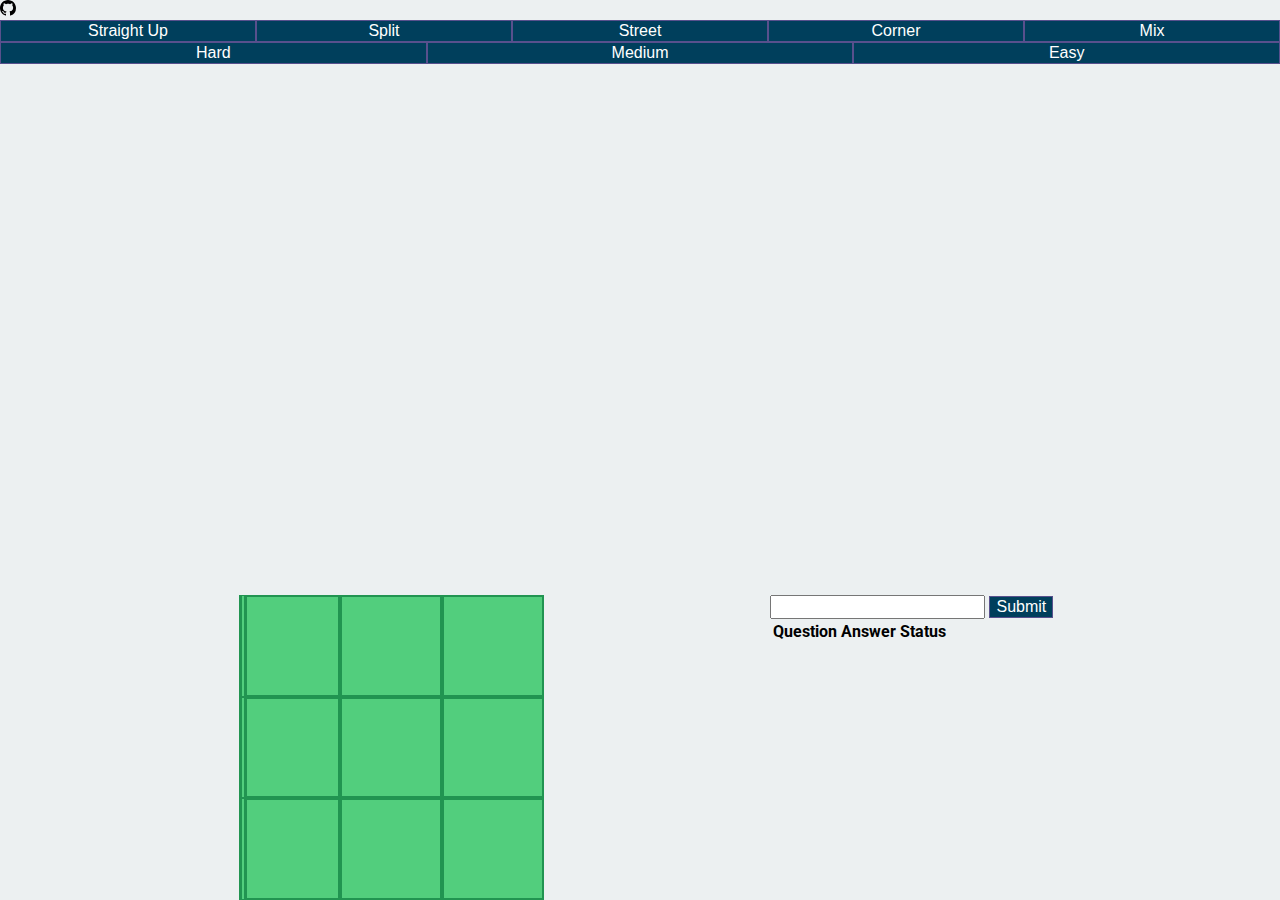
<file: index.html>
<!DOCTYPE html>
<html lang="en">

<head>
    <meta charset="UTF-8">
    <title>Roulette Trainer | Payout Tester</title>
    <meta name="viewport" content="width=device-width, initial-scale=1">
    <meta name="description" content="Configurable roulette trainer with 
    payout testing. Free online application to practice and test croupier knowledge
    of roulette payouts.">
    <link rel="stylesheet" type="text/css" href="style.css" />
    <meta name=”robots” content="index, follow">
    <script type="module" defer src="roulette.js"></script>
    <link href="https://fonts.googleapis.com/css2?family=Roboto" rel="stylesheet">
    <link rel="icon" type="image/png" href="../favicon.png">
</head>

<body>
    <div class="github-badge">
        <a href="https://github.com/Denyol/roulette-trainer" title="Find me on GitHub!">
            <svg width="16" height="16" viewbox="0 0 16 16">
                <path fill-rule="evenodd"
                    d="M8 0C3.58 0 0 3.58 0 8c0 3.54 2.29 6.53 5.47
                7.59.4.07.55-.17.55-.38 0-.19-.01-.82-.01-1.49-2.01.37-2.53-.49-2.69-.94-.09-.23-.48-.94-.82-1.13-.28-.15-.68-.52-.01-.53.63-.01
                1.08.58 1.23.82.72 1.21 1.87.87 2.33.66.07-.52.28-.87.51-1.07-1.78-.2-3.64-.89-3.64-3.95 0-.87.31-1.59.82-2.15-.08-.2-.36-1.02.08-2.12
                0 0 .67-.21 2.2.82.64-.18 1.32-.27 2-.27.68 0 1.36.09 2 .27 1.53-1.04 2.2-.82 2.2-.82.44 1.1.16 1.92.08 2.12.51.56.82 1.27.82 2.15 0
                3.07-1.87 3.75-3.65 3.95.29.25.54.73.54 1.48 0 1.07-.01 1.93-.01 2.2 0 .21.15.46.55.38A8.013 8.013 0 0016 8c0-4.42-3.58-8-8-8z">
                </path>
            </svg>
        </a>
    </div>
    <div>
        <div class="button-box">
            <button id="straight">Straight Up</button>
            <button id="split">Split</button>
            <button id="street">Street</button>
            <button id="corner">Corner</button>
            <button id="mix">Mix</button>
        </div>
        <div class="button-box">
            <button id="hard">Hard</button>
            <button id="med">Medium</button>
            <button id="easy">Easy</button>
        </div>
    </div>
    <div id="game-area">
        <div id="board-grid">
            <div class="cell track" id="c1"></div>
            <div class="cell" id="c2"></div>
            <div class="cell" id="c3"></div>
            <div class="cell track" id="c4"></div>
            <div id="c5" class="cell"></div>
            <div class="cell" id="c6"></div>
            <div class="cell track" id="c7"></div>
            <div class="cell" id="c8"></div>
            <div class="cell" id="c9"></div>
        </div>
        <div id="input-results">
            <form>
                <input type="number" step="1" id="answer">
                <input type="submit" id="submit"></button>
            </form>
            <div id="results-div">
                <table>
                    <tr>
                        <th>Question</th>
                        <th>Answer</th>
                        <th>Status</th>
                    </tr>
                </table>
            </div>
        </div>
    </div>
</body>
<script async src="https://www.googletagmanager.com/gtag/js?id=G-CGWLP00CG7"></script>

</html>
</file>
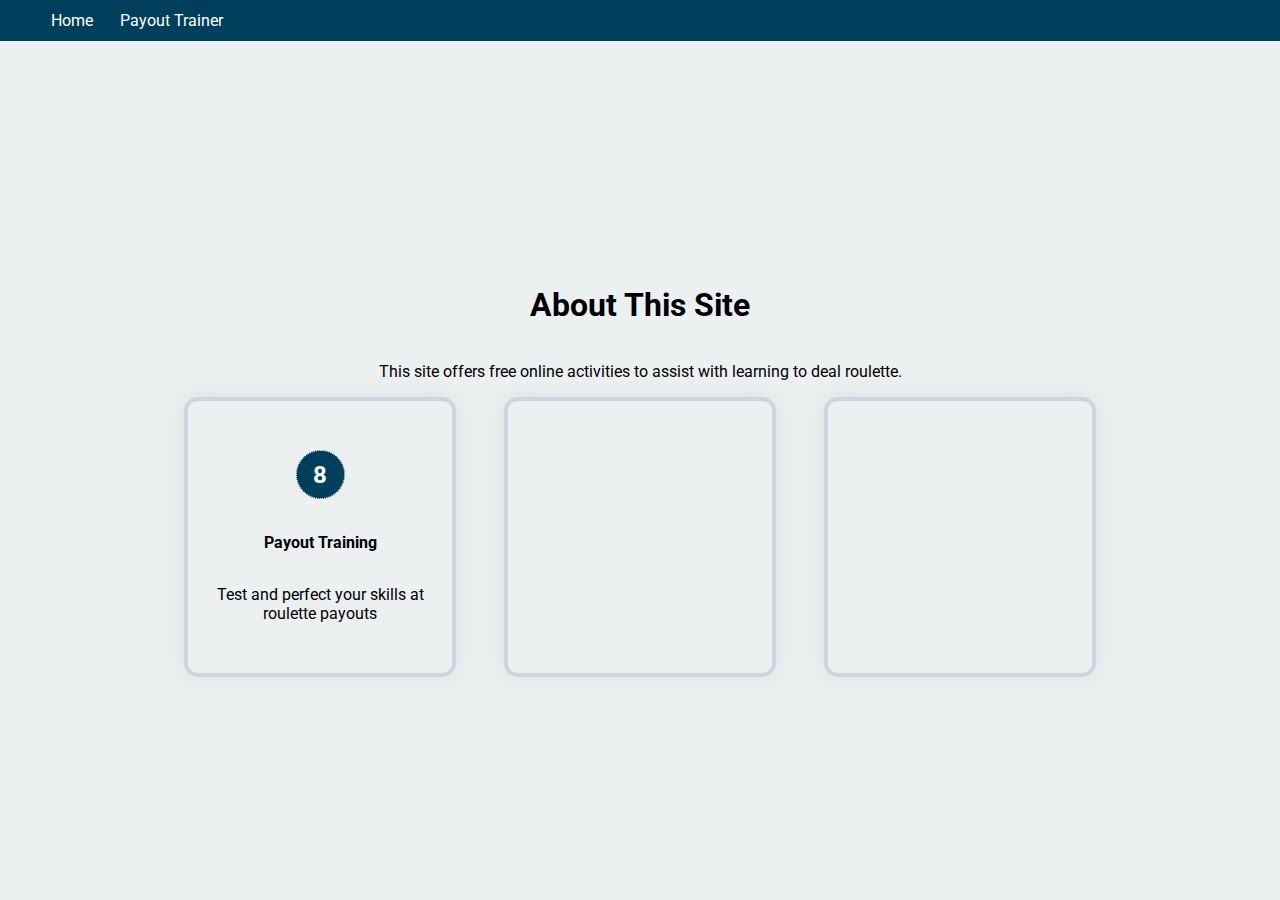
<file: home.html>
<!DOCTYPE html>
<html lang="en">

<head>
    <meta charset="UTF-8">
    <meta name="viewport" content="width=device-width, initial-scale=1.0">
    <title>Roulette Trainer | About</title>
    <link rel="stylesheet" type="text/css" href="style.css" />
    <link rel="stylesheet" type="text/css" href="home.css" />
    <meta name=”robots” content="index, follow">
    <link href="https://fonts.googleapis.com/css2?family=Roboto" rel="stylesheet">
    <link rel="icon" type="image/png" href="../favicon.png">
    <!-- Google tag (gtag.js) -->
    <script async src="https://www.googletagmanager.com/gtag/js?id=G-CGWLP00CG7"></script>
    <script>
        window.dataLayer = window.dataLayer || [];
        function gtag() { dataLayer.push(arguments); }
        gtag('js', new Date());
        gtag('config', 'G-CGWLP00CG7');
    </script>
</head>

<body>
    <nav>
        <ul>
            <li><a class="nav-link" href="#">Home</a></li>
            <li><a class="nav-link" href="../index.html">Payout Trainer</a></li>
        </ul>
    </nav>

    <div id="about">
        <h1>About This Site</h1>
        <p>This site offers free online activities to assist with learning to deal roulette.</p>
        <div id="modes-container">
            <div id="mode-item">
                <a class="mode-link" href="../index.html"></a>
                <div id="chip">8</div>
                <h4>Payout Training</h4>
                <p>Test and perfect your skills at roulette payouts</p>
            </div>
            <div id="mode-item"></div>
            <div id="mode-item"></div>
        </div>
    </div>
</body>

</html>
</file>
<file: style.css>
html {
    background-color: var(--bg-light);
    font-family: 'Roboto', Arial, Helvetica, sans-serif;
    height: 100%;
}

:root {
    --primary: #003f5c;
    --secondary: #58508d;
    --bg-light: #ecf0f1;
}

nav {
    width: 100%;
    background: var(--primary);
}

body,
nav ul {
    margin: 0;
}

body {
    height: 100%;
    display: grid;
    grid-template-rows: min-content 1fr;
}

nav ul li {
    display: inline-block;
    color: white;
    list-style-type: none;
    padding: 0.7rem;
}

.nav-link {
    color: white;
    text-decoration: none;
}

#github-badge svg {
    width: 30px;
    height: 30px;
    box-shadow: 3px 3px 4px 2px #52ce7d;
    z-index: 3;
    border-radius: 50%;
}

#github-badge {
    position: fixed;
    width: 40px;
    height: 40px;
    bottom: 6px;
    right: 6px;
}

.button-box {
    display: flex;
    flex-direction: row;
    background-color: cadetblue;
}

button,
#submit {
    background-color: var(--primary);
    color: white;
    font-size: medium;
    border-style: solid;
    border-width: 1px;
    border-color: var(--secondary);
    flex: 1;
    margin: 0px;
    transition: all 0.5s ease;
}

button.active,
button:active {
    background-color: #bc5090;
}

#game-area {
    display: flex;
    flex-direction: row;
    flex-wrap: wrap;
    justify-content: space-evenly;
    height: 100%;
    overflow-y: scroll;
}

#board-grid {
    position: relative;
    width: 305px;
    height: 305px;
    margin-left: 12px;
    display: grid;
    grid-template-columns: repeat(3, 1fr);
    grid-template-rows: repeat(3, 1fr);
}

#results-wrapper {
    display: flex;
    flex-direction: column;
    flex: 1 1 14rem;
    max-width: 40rem;
    align-items: center;
}

#results table,
#results table th {
    width: 100%;
    table-layout: fixed;
    background-color: #f3d14b;
}

#results table tr {
    background-color: #ecf0f1;
}

input#answer {
    font-size: 16px;
}

#chip {
    display: flex;
    position: absolute;
    height: 47px;
    width: 47px;
    background-color: #003f5c;
    border-radius: 50%;
    border-style: dotted;
    border-width: 1.5px;
    justify-content: center;
    align-items: center;
    text-align: center;
    font-size: x-large;
    color: white;
    font-weight: bold;
    box-shadow: 2px 2px 4px 1px #58508d;
}

.cell {
    display: flex;
    justify-content: center;
    align-items: center;
    background-color: #52ce7d;
    border-style: solid;
    border-width: 2px;
    border-color: #219451;
}

.cell.track {
    border-style: solid solid solid double;
    border-left-width: 8px;
}

.split {
    left: 0;
    right: 0;
    top: 0;
    bottom: 0;
    margin: 24% auto;
}

.split2 {
    left: 0;
    top: 0;
    bottom: 0;
    margin: auto 59%;
}

.corner {
    left: 0;
    right: 0;
    top: 0;
    bottom: 0;
    margin: 24% 25%;
}

.corner2 {
    left: 0;
    right: 0;
    top: 0;
    bottom: 0;
    margin: 59% 59%;
}

.street {
    left: -22px;
    top: 0;
    bottom: 0;
    margin: auto;
}

.six {
    left: -22px;
    top: 0;
    bottom: 0;
    margin: 24% auto;
}

.straight {
    left: 0;
    right: 0;
    top: 0;
    bottom: 0;
    margin: auto auto;
}
</file>
<file: home.css>
#about {
    display: flex;
    flex-direction: column;
    justify-content: center;
    align-items: center;
    max-width: 100%;
}

#modes-container {
    display: flex;
    flex-flow: row wrap;
    justify-content: space-evenly;
    align-items: center;
    width: min(80vw, 60rem);
}

#mode-item {
    position: relative;
    display: flex;
    text-align: center;
    flex-direction: column;
    border: 4px solid rgba(40, 18, 102, 0.13);
    justify-content: space-evenly;
    align-items: center;
    padding: 1rem 0.5rem;
    border-radius: 5%;
    box-shadow: 0 0px 25px rgba(0, 0, 0, 0.07);
    height: 15rem;
    flex: 1 0 10rem;
    margin: 0 1.5rem;
    transition: all 0.3s ease;
}

.mode-link {
    position: absolute;
    text-decoration: none;
    top: 0;
    bottom: 0;
    left: 0;
    right: 0;
}

#mode-item>* {
    margin: 0;
}

#mode-item:hover {
    background: var(--secondary);
    color: white;
    border: 4px solid var(--primary);
    transition: all 0.5s ease;
}

#mode-item #chip {
    position: relative;
    box-shadow: none;
}
</file>
